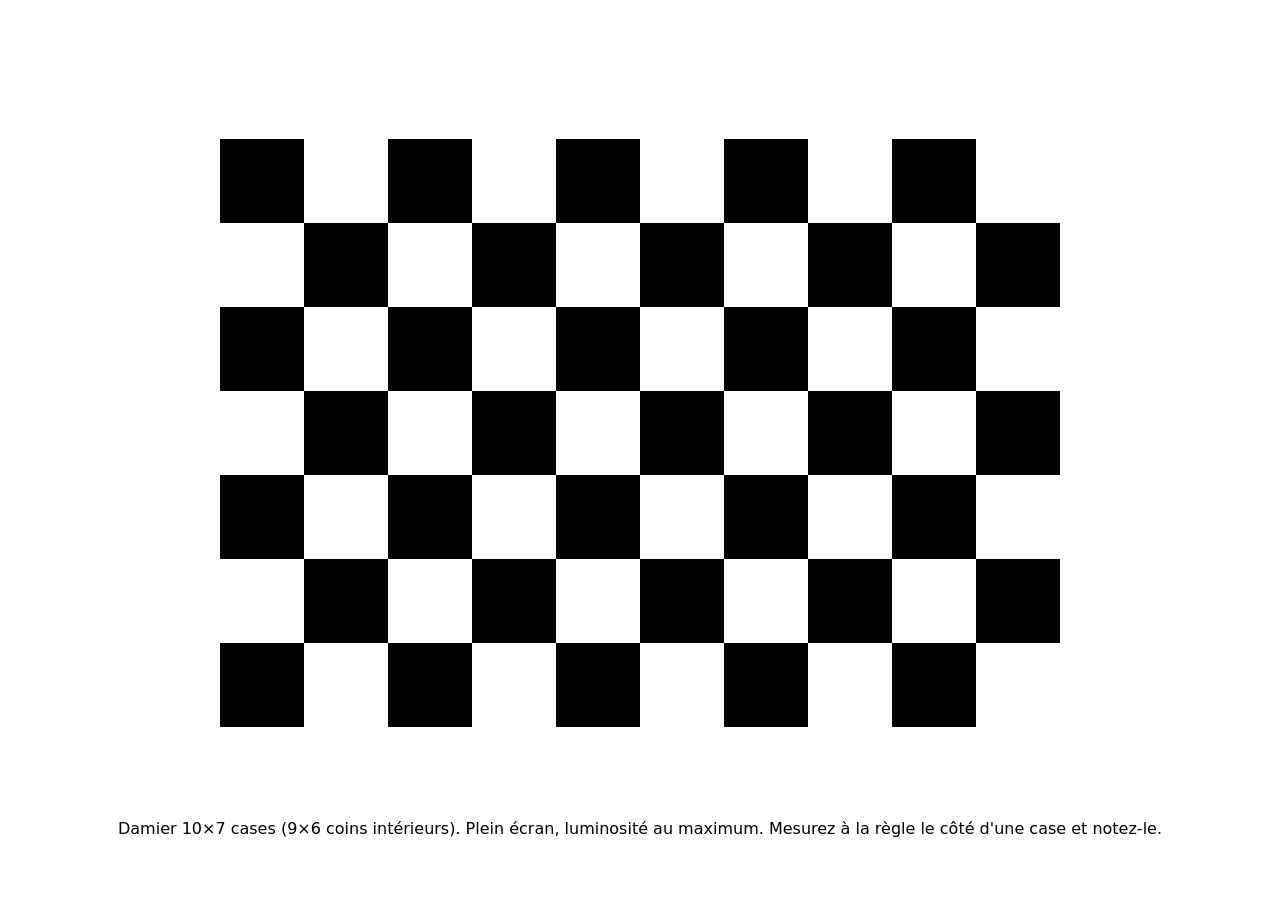
<file: src/visionaid/phone/web/board.html>
<!doctype html>
<html lang="fr">
<head>
<meta charset="utf-8">
<meta name="viewport" content="width=device-width,initial-scale=1">
<title>VisionAId — damier de calibration</title>
<style>
  html,body { margin:0; height:100%; background:#fff; color:#000; font:16px system-ui,sans-serif; }
  #wrap { display:flex; flex-direction:column; align-items:center; justify-content:center; height:100%; }
  svg { max-width:96vw; max-height:84vh; }
  p { margin:8px 16px; text-align:center; }
</style>
</head>
<body>
<div id="wrap">
  <svg id="board"></svg>
  <p id="info"></p>
</div>
<script>
  // Damier de calibration : `cols` × `rows` cases (coins intérieurs : (cols-1) × (rows-1)).
  const q = new URLSearchParams(location.search);
  const cols = parseInt(q.get("cols") || "10", 10), rows = parseInt(q.get("rows") || "7", 10);
  const s = 100, svg = document.getElementById("board");
  svg.setAttribute("viewBox", `0 0 ${(cols + 2) * s} ${(rows + 2) * s}`);
  let html = `<rect width="${(cols + 2) * s}" height="${(rows + 2) * s}" fill="#fff"/>`;
  for (let r = 0; r < rows; r++) for (let c = 0; c < cols; c++)
    if ((r + c) % 2 === 0) html += `<rect x="${(c + 1) * s}" y="${(r + 1) * s}" width="${s}" height="${s}" fill="#000"/>`;
  svg.innerHTML = html;
  document.getElementById("info").textContent =
    `Damier ${cols}×${rows} cases (${cols - 1}×${rows - 1} coins intérieurs). ` +
    `Plein écran, luminosité au maximum. Mesurez à la règle le côté d'une case et notez-le.`;
</script>
</body>
</html>
</file>
